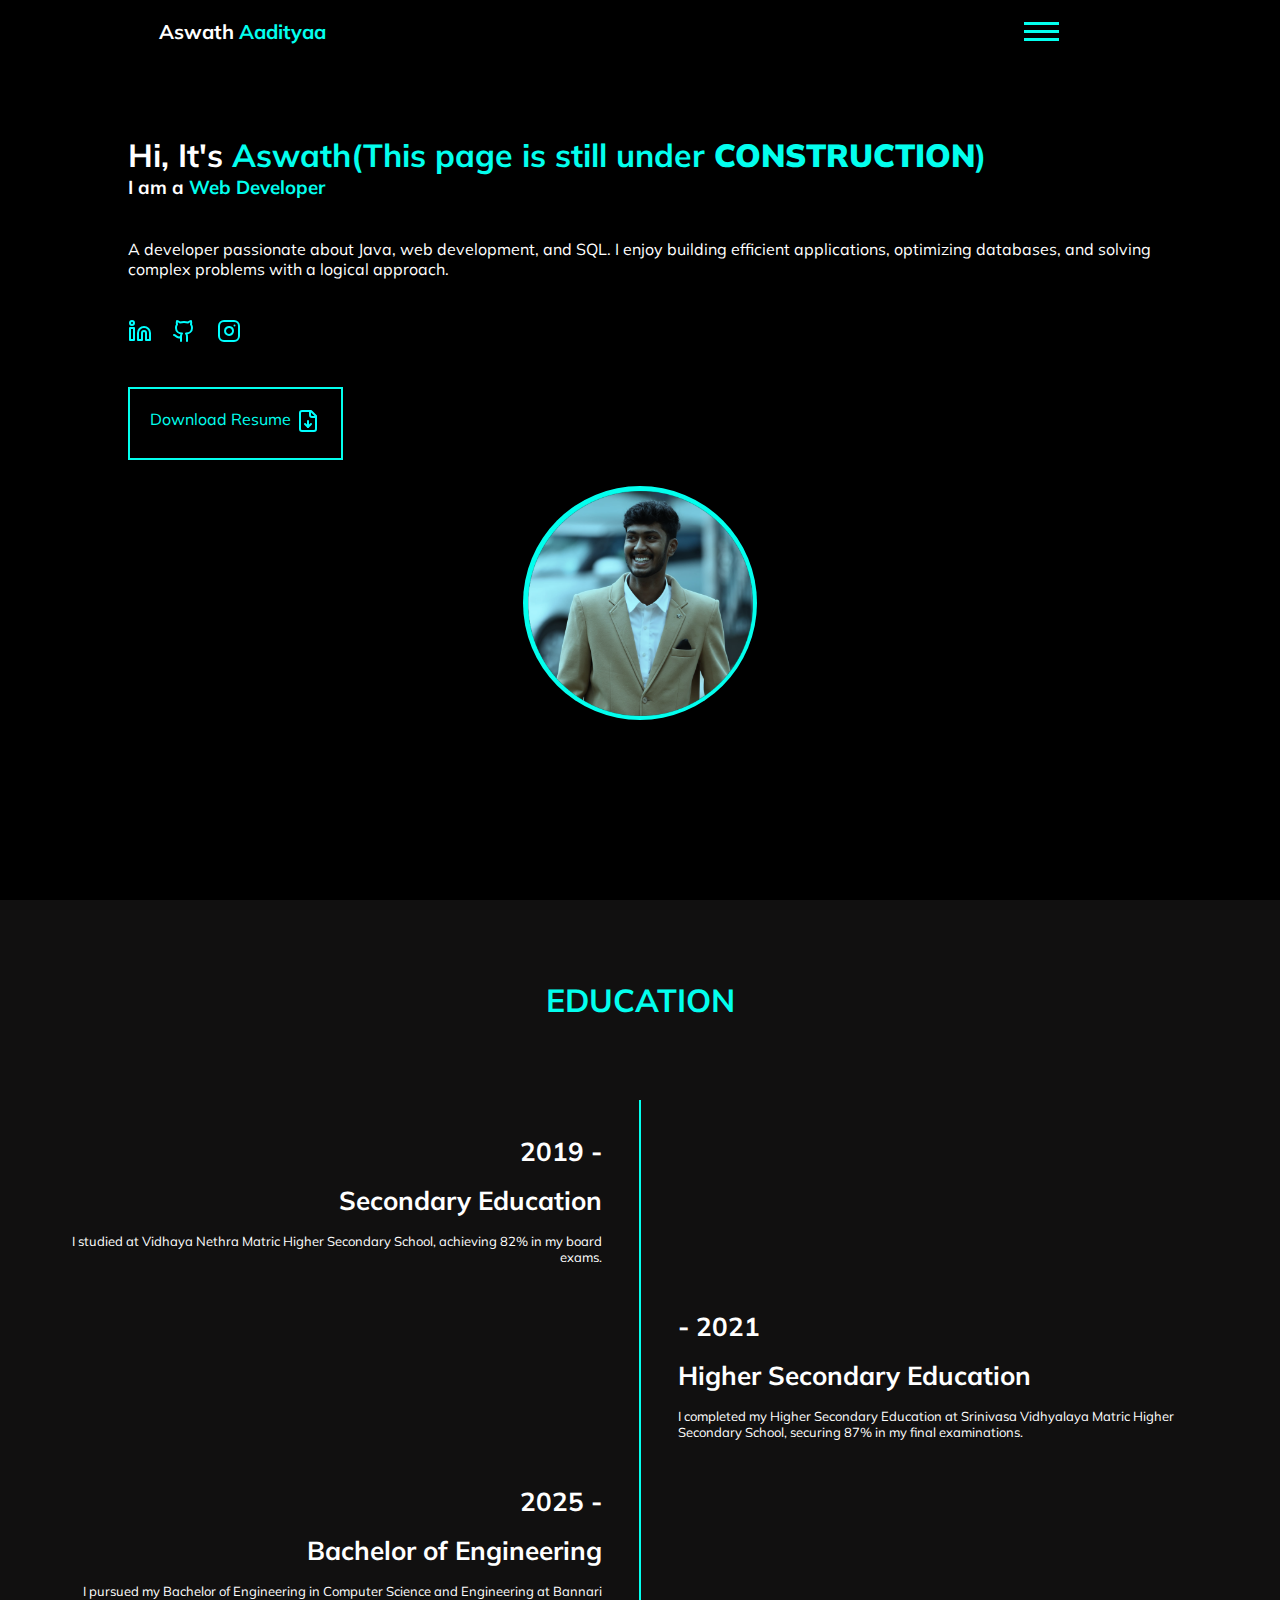
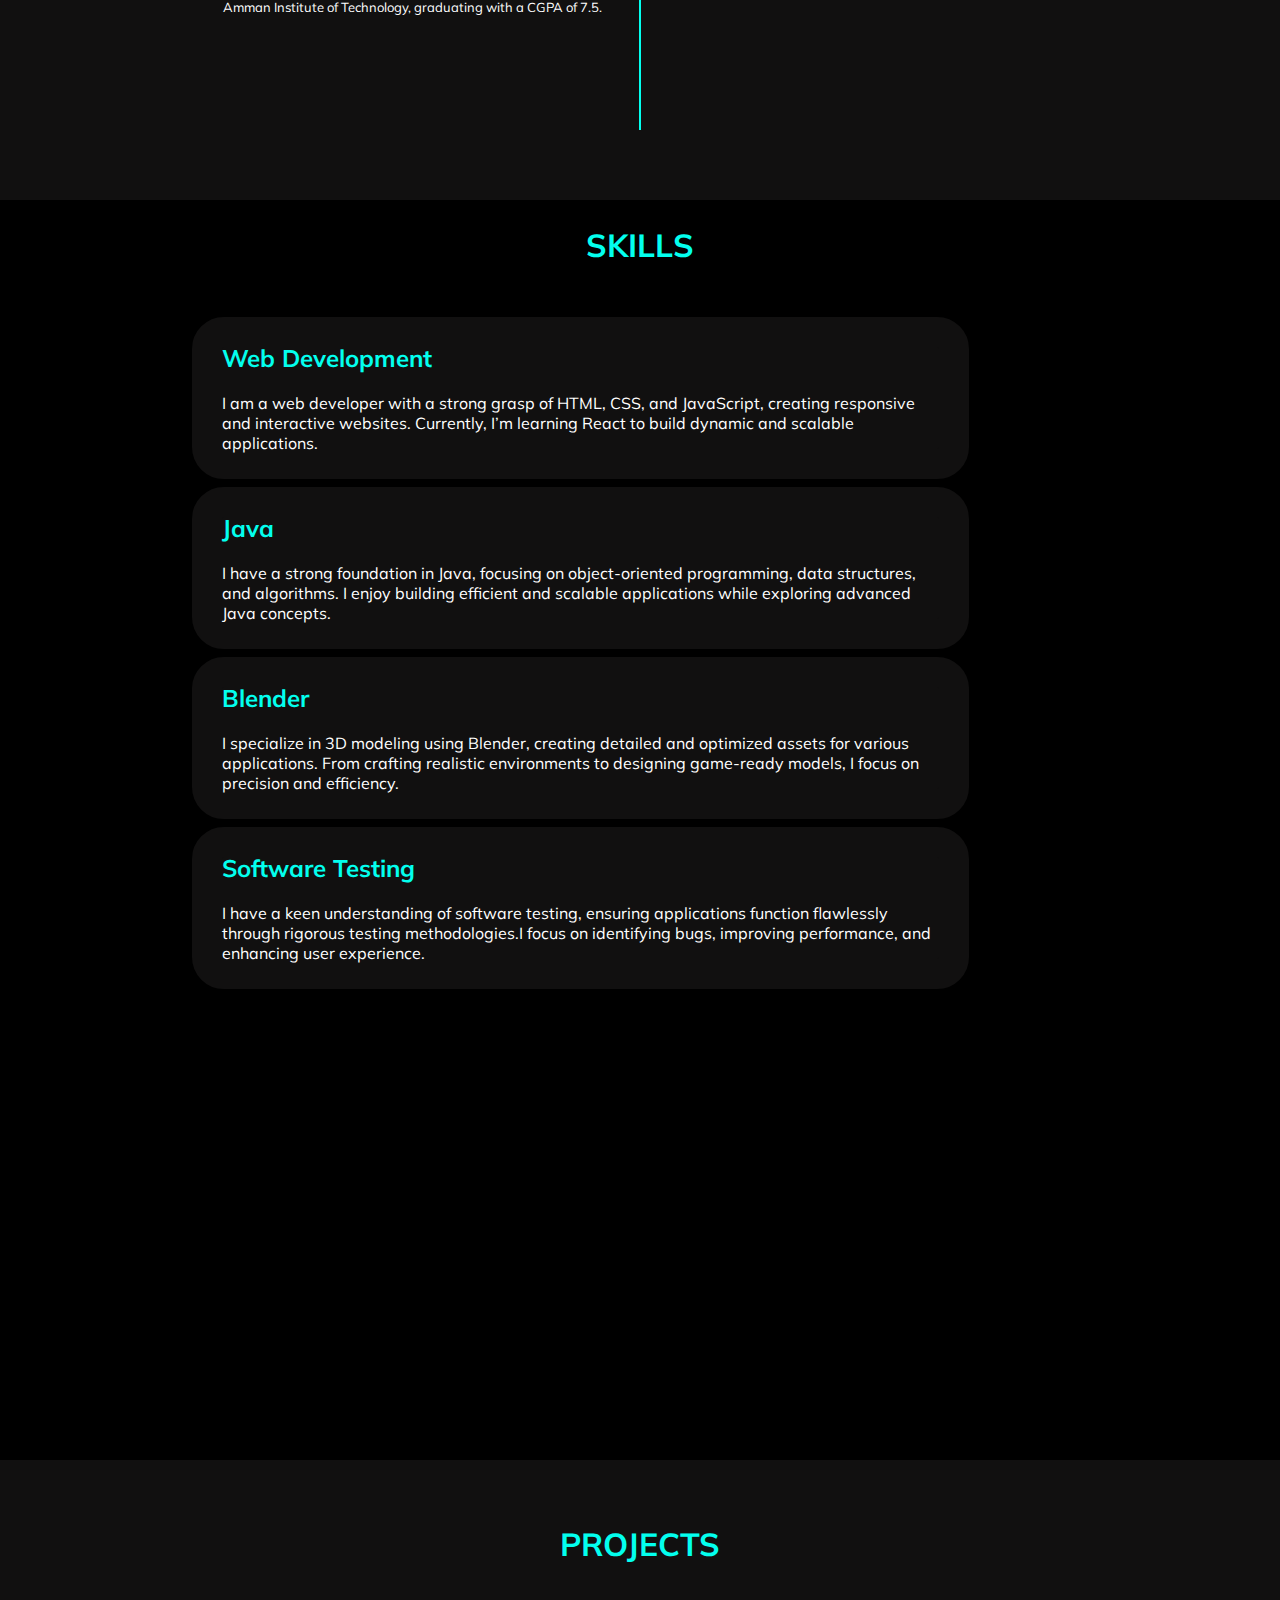
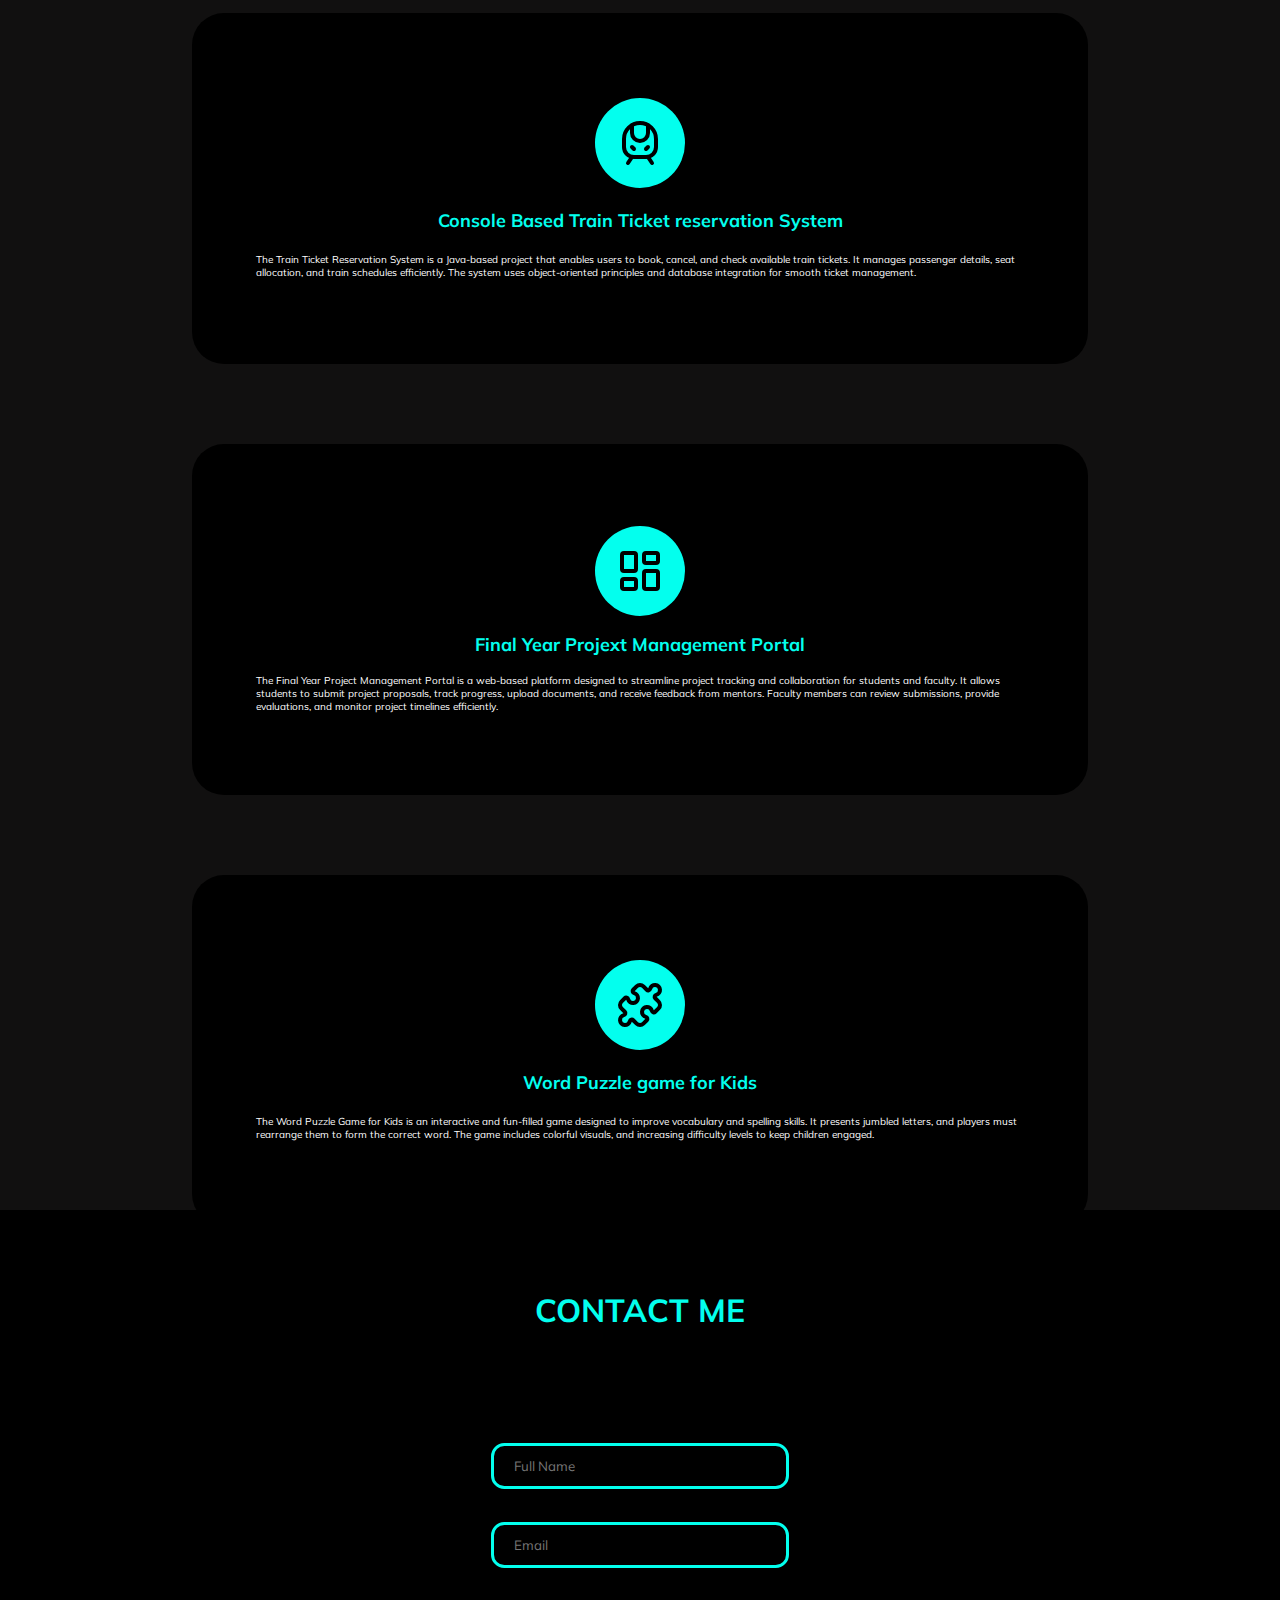
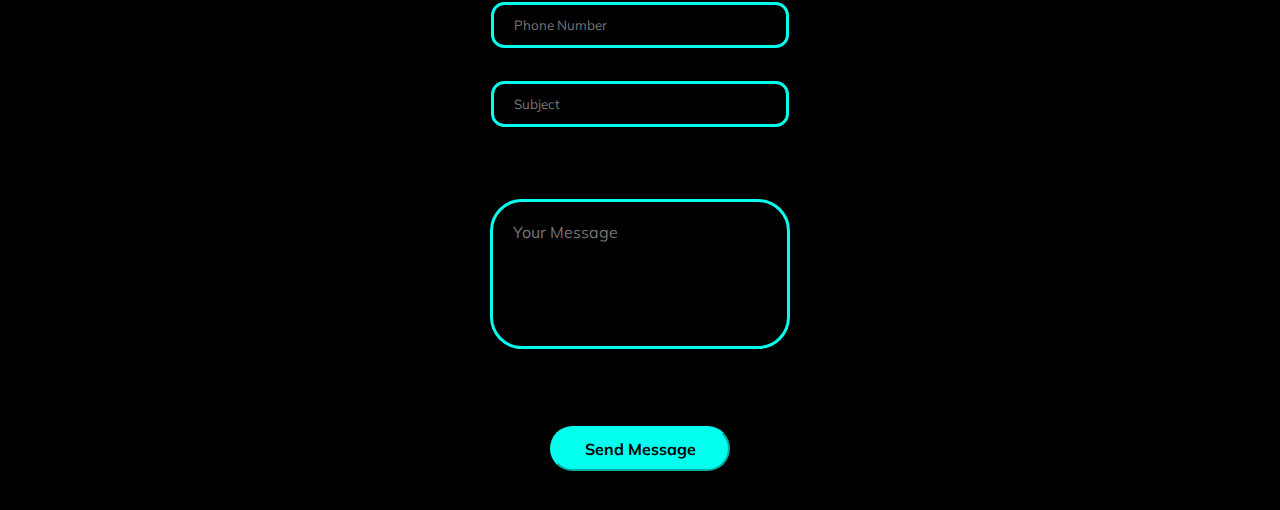
<file: index.html>
<!DOCTYPE html>
<html lang="en">
  <head>
    <meta charset="UTF-8" />
    <meta name="viewport" content="width=device-width, initial-scale=1.0" />
    <title>Portfolio(still updating)</title>
    <link rel="stylesheet" href="index.css" />
  </head>
  <body>
    <div id="innerIcon" class="innerIcons">
      <div id="closeSidebarPhone" class="closeIcon">
        <svg
          xmlns="http://www.w3.org/2000/svg"
          width="42"
          height="42"
          viewBox="0 0 24 24"
          fill="none"
          stroke="currentColor"
          stroke-width="2"
          stroke-linecap="round"
          stroke-linejoin="round"
          class="lucide lucide-x"
        >
          <path d="M18 6 6 18" />
          <path d="m6 6 12 12" />
        </svg>
      </div>
      <div class="sidebarPhone">
        <div class="pages"><a href="#home">HOME</a></div>
        <div class="pages"><a href="#education">EDUCATION</a></div>
        <div class="pages"><a href="#skills">SKILLS</a></div>
        <div class="pages"><a href="#projects">PROJECTS</a></div>
        <div class="pages"><a href="#contactMe">CONTACT</a></div>
      </div>
    </div>
    <div class="Page1" id="home">
      <div class="navBar">
        <div class="name">
          <h1>Aswath <span class="glow">Aadityaa</span></h1>
        </div>
        <div></div>
        <div><a href="#home">HOME</a></div>
        <div><a href="#education">EDUCATION</a></div>
        <div><a href="#skills">SKILLS</a></div>
        <div><a href="#projects">PROJECTS</a></div>
        <div><a href="#contactMe">CONTACT</a></div>
      </div>
      <div class="PhnavBar">
        <div></div>
        <div class="name">
          <h1>Aswath <span class="glow">Aadityaa</span></h1>
        </div>
        <div></div>
        <div class="threeBar" id="settings">
          <div class="lines"></div>
          <div class="lines"></div>
          <div class="lines"></div>
        </div>
        <div></div>
      </div>
      <div class="middle">
        <div class="middleSec">
          <div class="left">
            <h1 class="greet">
              Hi, It's
              <span class="glow"
                >Aswath(This page is still under <b>CONSTRUCTION</b>)</span
              >
            </h1>
            <h3 class="greet">
              I am a <span class="glow">Web Developer</span>
            </h3>
            <br /><br />
            <p class="greet">
              A developer passionate about Java, web development, and SQL. I
              enjoy building efficient applications, optimizing databases, and
              solving complex problems with a logical approach.
            </p>
            <br /><br />
            <div class="ssicons">
              <a href="#linkedin">
                <svg
                  xmlns="http://www.w3.org/2000/svg"
                  width="24"
                  height="24"
                  viewBox="0 0 24 24"
                  fill="none"
                  stroke="#00ffff"
                  stroke-width="2"
                  stroke-linecap="round"
                  stroke-linejoin="round"
                  class="lucide lucide-linkedin"
                >
                  <path
                    d="M16 8a6 6 0 0 1 6 6v7h-4v-7a2 2 0 0 0-2-2 2 2 0 0 0-2 2v7h-4v-7a6 6 0 0 1 6-6z"
                  />
                  <rect width="4" height="12" x="2" y="9" />
                  <circle cx="4" cy="4" r="2" />
                </svg>
              </a>
              <a href="#github">
                <svg
                  xmlns="http://www.w3.org/2000/svg"
                  width="24"
                  height="24"
                  viewBox="0 0 24 24"
                  fill="none"
                  stroke="#00ffff"
                  stroke-width="2"
                  stroke-linecap="round"
                  stroke-linejoin="round"
                  class="lucide lucide-github"
                >
                  <path
                    d="M15 22v-4a4.8 4.8 0 0 0-1-3.5c3 0 6-2 6-5.5.08-1.25-.27-2.48-1-3.5.28-1.15.28-2.35 0-3.5 0 0-1 0-3 1.5-2.64-.5-5.36-.5-8 0C6 2 5 2 5 2c-.3 1.15-.3 2.35 0 3.5A5.403 5.403 0 0 0 4 9c0 3.5 3 5.5 6 5.5-.39.49-.68 1.05-.85 1.65-.17.6-.22 1.23-.15 1.85v4"
                  />
                  <path d="M9 18c-4.51 2-5-2-7-2" />
                </svg>
              </a>
              <a href="#insta">
                <svg
                  xmlns="http://www.w3.org/2000/svg"
                  width="24"
                  height="24"
                  viewBox="0 0 24 24"
                  fill="none"
                  stroke="#00ffff"
                  stroke-width="2"
                  stroke-linecap="round"
                  stroke-linejoin="round"
                  class="lucide lucide-instagram"
                >
                  <rect width="20" height="20" x="2" y="2" rx="5" ry="5" />
                  <path d="M16 11.37A4 4 0 1 1 12.63 8 4 4 0 0 1 16 11.37z" />
                  <line x1="17.5" x2="17.51" y1="6.5" y2="6.5" />
                </svg>
              </a>
            </div>
            <br /><br />
            <div class="contactBtn">
              Download Resume
              <div class="downloadIcons">
                <svg
                  xmlns="http://www.w3.org/2000/svg"
                  width="24"
                  height="24"
                  viewBox="0 0 24 24"
                  fill="none"
                  stroke="#00ffff"
                  stroke-width="2"
                  stroke-linecap="round"
                  stroke-linejoin="round"
                  class="lucide lucide-file-down"
                >
                  <path
                    d="M15 2H6a2 2 0 0 0-2 2v16a2 2 0 0 0 2 2h12a2 2 0 0 0 2-2V7Z"
                  />
                  <path d="M14 2v4a2 2 0 0 0 2 2h4" />
                  <path d="M12 18v-6" />
                  <path d="m9 15 3 3 3-3" />
                  `
                </svg>
              </div>
            </div>
          </div>
          <div class="right">
            <div class="circle">
              <img class="profileImage" src="ProfileImage.png" />
            </div>
          </div>
        </div>
      </div>
    </div>

    <div class="page2" id="education">
      <div class="Eheading"><h1>EDUCATION</h1></div>
      <div class="education">
        <div class="leftInfo">
          <div class="eduBoxL">
            <h1 class="eduyearLeft">2019 -</h1>
            <br />
            <h1>Secondary Education</h1>
            <br />
            <p>
              I studied at Vidhaya Nethra Matric Higher Secondary School,
              achieving 82% in my board exams.
            </p>
          </div>
          <div class="eduBoxL">
            <h1 class="eduyearLeft">2025 -</h1>
            <br />
            <h1>Bachelor of Engineering</h1>
            <br />
            <p>
              I pursued my Bachelor of Engineering in Computer Science and
              Engineering at Bannari Amman Institute of Technology, graduating
              with a CGPA of 7.5.
            </p>
          </div>
        </div>
        <div class="TimeLine">
          <div class="line"></div>
        </div>

        <div class="rightInfo">
          <div class="eduBoxR">
            <h1 class="eduyearRight">- 2021</h1>
            <br />
            <h1>Higher Secondary Education</h1>
            <br />
            <p>
              I completed my Higher Secondary Education at Srinivasa Vidhyalaya
              Matric Higher Secondary School, securing 87% in my final
              examinations.
            </p>
          </div>
        </div>
      </div>
    </div>

    <div class="page3" id="skills">
      <div class="Eheading"><h1>SKILLS</h1></div>
      <div class="fourSkillBoxes">
        <div class="skillBoxes">
          <div>
            <div><h2 class="skillBoxHead">Web Development</h2></div>
            <div>
              <br />
              <p>
                I am a web developer with a strong grasp of HTML, CSS, and
                JavaScript, creating responsive and interactive websites.
                Currently, I’m learning React to build dynamic and scalable
                applications.
              </p>
            </div>
          </div>
        </div>
        <div class="skillBoxes">
          <div><h2 class="skillBoxHead">Java</h2></div>
          <div>
            <br />
            <p>
              I have a strong foundation in Java, focusing on object-oriented
              programming, data structures, and algorithms. I enjoy building
              efficient and scalable applications while exploring advanced Java
              concepts.
            </p>
          </div>
        </div>
        <div class="skillBoxes">
          <div><h2 class="skillBoxHead">Blender</h2></div>
          <div>
            <br />
            <p>
              I specialize in 3D modeling using Blender, creating detailed and
              optimized assets for various applications. From crafting realistic
              environments to designing game-ready models, I focus on precision
              and efficiency.
            </p>
          </div>
        </div>
        <div class="skillBoxes">
          <div><h2 class="skillBoxHead">Software Testing</h2></div>
          <div>
            <br />
            <p>
              I have a keen understanding of software testing, ensuring
              applications function flawlessly through rigorous testing
              methodologies.I focus on identifying bugs, improving performance,
              and enhancing user experience.
            </p>
          </div>
        </div>
      </div>
    </div>
    <div class="page4" id="projects">
      <div class="Eheading"><h1>PROJECTS</h1></div>
      <div class="ProjectBoxes">
        <div class="projectbox">
          <div class="projectCiricle">
            <div class="ProjectImgae">
              <svg
                xmlns="http://www.w3.org/2000/svg"
                width="48"
                height="48"
                viewBox="0 0 24 24"
                fill="none"
                stroke="currentColor"
                stroke-width="2"
                stroke-linecap="round"
                stroke-linejoin="round"
                class="lucide lucide-train-front"
              >
                <path d="M8 3.1V7a4 4 0 0 0 8 0V3.1" />
                <path d="m9 15-1-1" />
                <path d="m15 15 1-1" />
                <path
                  d="M9 19c-2.8 0-5-2.2-5-5v-4a8 8 0 0 1 16 0v4c0 2.8-2.2 5-5 5Z"
                />
                <path d="m8 19-2 3" />
                <path d="m16 19 2 3" />
              </svg>
            </div>
          </div>
          <h1 class="projectHeading">
            Console Based Train Ticket reservation System
          </h1>
          <p class="projectDetails">
            The Train Ticket Reservation System is a Java-based project that
            enables users to book, cancel, and check available train tickets. It
            manages passenger details, seat allocation, and train schedules
            efficiently. The system uses object-oriented principles and database
            integration for smooth ticket management.
          </p>
        </div>
        <div class="projectbox">
          <div class="projectCiricle">
            <div class="ProjectImgae">
              <svg
                xmlns="http://www.w3.org/2000/svg"
                width="48"
                height="48"
                viewBox="0 0 24 24"
                fill="none"
                stroke="currentColor"
                stroke-width="2"
                stroke-linecap="round"
                stroke-linejoin="round"
                class="lucide lucide-layout-dashboard"
              >
                <rect width="7" height="9" x="3" y="3" rx="1" />
                <rect width="7" height="5" x="14" y="3" rx="1" />
                <rect width="7" height="9" x="14" y="12" rx="1" />
                <rect width="7" height="5" x="3" y="16" rx="1" />
              </svg>
            </div>
          </div>
          <h1 class="projectHeading">Final Year Projext Management Portal</h1>
          <p class="projectDetails">
            The Final Year Project Management Portal is a web-based platform
            designed to streamline project tracking and collaboration for
            students and faculty. It allows students to submit project
            proposals, track progress, upload documents, and receive feedback
            from mentors. Faculty members can review submissions, provide
            evaluations, and monitor project timelines efficiently.
          </p>
        </div>
        <div class="projectbox">
          <div class="projectCiricle">
            <div class="ProjectImgae">
              <svg
                xmlns="http://www.w3.org/2000/svg"
                width="48"
                height="48"
                viewBox="0 0 24 24"
                fill="none"
                stroke="currentColor"
                stroke-width="2"
                stroke-linecap="round"
                stroke-linejoin="round"
                class="lucide lucide-puzzle"
              >
                <path
                  d="M15.39 4.39a1 1 0 0 0 1.68-.474 2.5 2.5 0 1 1 3.014 3.015 1 1 0 0 0-.474 1.68l1.683 1.682a2.414 2.414 0 0 1 0 3.414L19.61 15.39a1 1 0 0 1-1.68-.474 2.5 2.5 0 1 0-3.014 3.015 1 1 0 0 1 .474 1.68l-1.683 1.682a2.414 2.414 0 0 1-3.414 0L8.61 19.61a1 1 0 0 0-1.68.474 2.5 2.5 0 1 1-3.014-3.015 1 1 0 0 0 .474-1.68l-1.683-1.682a2.414 2.414 0 0 1 0-3.414L4.39 8.61a1 1 0 0 1 1.68.474 2.5 2.5 0 1 0 3.014-3.015 1 1 0 0 1-.474-1.68l1.683-1.682a2.414 2.414 0 0 1 3.414 0z"
                />
              </svg>
            </div>
          </div>
          <h1 class="projectHeading">Word Puzzle game for Kids</h1>
          <p class="projectDetails">
            The Word Puzzle Game for Kids is an interactive and fun-filled game
            designed to improve vocabulary and spelling skills. It presents
            jumbled letters, and players must rearrange them to form the correct
            word. The game includes colorful visuals, and increasing difficulty
            levels to keep children engaged.
          </p>
        </div>
      </div>
    </div>
    <div class="page5" id="contactMe">
      <div class="Eheading">
        <h1>CONTACT ME</h1>
      </div>
      <div class="contactMeContainer">
        <div class="personDetails">
          <div class="personDetailsAligncenter">
            <input type="text" placeholder="Full Name" />
          </div>
          <div class="personDetailsAligncenter">
            <input type="text" placeholder="Email" />
          </div>
          <div class="personDetailsAligncenter">
            <input type="text" placeholder="Phone Number" />
          </div>
          <div class="personDetailsAligncenter">
            <input type="text" placeholder="Subject" />
          </div>
        </div>
        <div class="msg-Submit">
          <textarea
            class="fixed-textarea"
            placeholder="Your Message"
          ></textarea>
          <div class="personDetailsAligncenter">
            <button class="sendBtn">Send Message</button>
          </div>
        </div>
      </div>
    </div>
  </body>
  <script src="index.js"></script>
</html>
</file>
<file: index.css>
@import url("https://fonts.googleapis.com/css2?family=Mulish:ital,wght@0,200..1000;1,200..1000&family=Work+Sans:ital,wght@0,100..900;1,100..900&display=swap");

* {
  margin: 0%;
  font-family: "Mulish", serif;
}
.Topbar {
  display: flex;
}

.Page1 {
  background-color: black;
  height: 100vh;
  width: 100%;
}

.navBar {
  background-color: black;
  display: grid;
  grid-template-columns: 3fr 3fr 1fr 1fr 1fr 1fr 1fr;
  text-align: center;
  height: 7%;
  position: fixed;
  width: 100%;
  align-items: center;
  justify-content: center;
  z-index: 1;
}
.PhnavBar {
  display: none;
}
.sidebarPhone {
  display: none;
}
.threeBar {
  display: flex;
  flex-direction: column;
  gap: 5px;
}

.lines {
  width: 35px;
  height: 3px;
  background-color: rgb(3, 255, 238);
}
.navBar a {
  text-decoration: none;
  color: rgb(3, 255, 238);
  position: relative;
  top: 40%;
}
.name {
  color: white;
}

.glow {
  color: rgb(3, 255, 238);
}

.middleSec {
  display: grid;
  grid-template-columns: 1fr 1fr;
  height: 70%;
  align-items: center;
  width: 80%;
}

.greet {
  color: white;
}

.middle {
  display: flex;
  justify-content: center;
  position: relative;
  top: 25%;
}

.left {
  display: flex;
  flex-direction: column;
}

.ssicons {
  display: flex;
  gap: 2%;
}

.contactBtn {
  color: rgb(3, 255, 238);
  border: 2px solid rgb(3, 255, 238);
  width: fit-content;
  padding: 2%;
  display: flex;
  gap: 5px;
}

.right {
  display: flex;
  align-items: center;
  justify-content: center;
  width: 100%;
  height: 100%;
}

.circle {
  width: 52vh;
  height: 52vh;
  background-color: rgb(3, 255, 238);
  border-radius: 50%;
  display: flex;
  justify-content: center;
}

.profileImage {
  position: relative;
  top: 2%;
  height: 50vh;
  width: 50vh;
}

.page2 {
  height: 100vh;
  display: grid;
  grid-template-rows: 2fr 7fr;
  background-color: rgb(17, 16, 16);
  width: 100%;
  font-family: "Mulish", serif;
  color: white;
}

.Eheading {
  display: flex;
  align-items: center;
  justify-content: center;
  color: rgb(3, 255, 238);
}

.education {
  display: grid;
  grid-template-columns: 8fr 1fr 8fr;
  font-size: small;
}

.TimeLine {
  display: flex;
  justify-content: center;
  height: 90%;
}

.line {
  width: 2px;
  height: 100%;
  background-color: rgb(3, 255, 238);
}

.leftInfo {
  display: flex;
  flex-direction: column;
  justify-content: space-around;
  align-items: end;
}

.eduBoxL {
  text-align: right;
  width: 70%;
  height: 40%;
}

.rightInfo {
  display: flex;
  flex-direction: column;
  justify-content: center;
  align-items: start;
}

.eduBoxR {
  text-align: left;
  width: 70%;
  height: 40%;
}

.eduyearLeft {
  position: relative;
  left: 40px;
}

.eduyearRight {
  position: relative;
  right: 40px;
}

.page3 {
  width: 100%;
  height: 100vh;
  background-color: black;
  display: grid;
  grid-template-rows: 2fr 7fr;
  font-family: "Mulish", serif;
}

.fourSkillBoxes {
  display: grid;
  grid-template-columns: repeat(2, 1fr);
  grid-template-rows: repeat(2, 1fr);
  justify-content: center;
  align-items: center;
  gap: 2em;
  width: 70%;
  margin: auto;
  height: 70vh;
}
.skillBoxes {
  background-color: rgb(17, 16, 16);
  width: 80%;
  height: 60%;
  border-radius: 2rem;
  border: 30px solid rgb(17, 16, 16);
  display: flex;
  flex-direction: column;
  justify-content: center;
  color: white;
}

.hoverSkill :hover {
  background-color: rgb(3, 255, 238);
  border: 30px solid rgb(3, 255, 238);
  color: black;
  display: flex;
  flex-direction: column;
  justify-content: center;
  width: 80%;
  height: 60%;
  border-radius: 2rem;
}

.skillBoxHead {
  color: rgb(3, 255, 238);
}

.page4 {
  width: 100%;
  height: 100vh;
  display: grid;
  grid-template-rows: 2fr 7fr;
  font-family: "Mulish", serif;
  background-color: rgb(17, 16, 16);
}

.ProjectBoxes {
  display: grid;
  grid-template-columns: repeat(3, 1fr);
  align-items: center;
  justify-items: center;
}

.projectbox {
  width: 60%;
  height: 70%;
  background-color: black;
  display: flex;
  align-items: center;
  justify-content: space-evenly;
  padding: 10%;
  border-radius: 2rem;
  flex-direction: column;
}

.projectCiricle {
  width: 10vh;
  height: 10vh;
  background-color: rgb(3, 255, 238);
  border-radius: 50%;
}

.projectHeading {
  color: rgb(3, 255, 238);
  font-size: large;
}

.projectDetails {
  color: white;
  font-size: x-small;
}

.ProjectImgae {
  display: flex;
  align-items: center;
  justify-content: center;
  width: 100%;
  height: 100%;
}

.page5 {
  width: 100%;
  height: 100vh;
  background-color: black;
  font-family: "Mulish", serif;
  color: white;
  display: grid;
  grid-template-rows: 2fr 7fr;
}

.contactMeContainer {
  display: grid;
  grid-template-columns: 1fr 1fr;
}

.personDetails {
  display: flex;
  flex-direction: column;
  justify-content: space-evenly;
  align-items: flex-end;
}

.msg-Submit {
  display: grid;
  grid-template-rows: 3fr, 1fr;
  align-items: center;
  justify-content: start;
}

.personDetailsAligncenter {
  display: flex;
  align-items: center;
  justify-content: center;
  position: relative;
  left: -7%;
  width: 80vh;
}

.personDetails input {
  width: 70%;
  padding: 12px 20px;
  border: 3px solid rgb(3, 255, 238);
  border-radius: 1em;
  background-color: black;
  outline-color: rgb(3, 255, 238);
  color: white;
}

.msg-Submit textarea {
  background-color: black;
  border-color: rgb(3, 255, 238);
  border-radius: 2em;
}

.fixed-textarea {
  display: flex;
  align-items: center;
  justify-content: center;
  width: 500px;
  height: 200px;
  resize: none;
  border: 3px solid #ccc;
  outline-color: rgb(3, 255, 238);
  padding: 20px;
  overflow: auto;
  box-sizing: border-box;
  color: white;
  font-size: 16px;
  scrollbar-color: black;
}

textarea::-webkit-scrollbar {
  width: 6px;
  height: 6px;
}

textarea::-webkit-scrollbar-thumb {
  background-color: #888;
  border-radius: 10px;
}

textarea::-webkit-scrollbar-track {
  background: #f1f1f1;
}

.sendBtn {
  border-color: rgb(3, 255, 238);
  border-radius: 2rem;
  width: 20vh;
  height: 5vh;
  background-color: rgb(3, 255, 238);
  color: black;
  font-size: medium;
  font-weight: 700;
}

.closeIcon {
  display: none;
}

@media (max-width: 1300px) {
  .circle {
    width: 26vh;
    height: 26vh;
    position: relative;
    top: -15%;
  }

  .profileImage {
    height: 25vh;
    width: 25vh;
  }
  .middleSec {
    grid-template-rows: 1fr 1fr;
    grid-template-columns: 1fr;
    gap: 7%;
  }
  .contactMeContainer {
    grid-template-rows: 1fr 1fr;
  }

  .fourSkillBoxes {
    grid-template-rows: repeat(4, 1fr);
    grid-template-columns: none;
    gap: 0em;
  }
  .ProjectBoxes {
    grid-template-rows: repeat(3, 1fr);
    align-items: center;
    justify-items: center;
    grid-template-columns: none;
    gap: 7em;
  }
  .page3 {
    height: 140vh;
    grid-template-rows: 10vh 75vh;
  }
  .eduyearLeft {
    position: block;
    left: 0px;
  }
  .eduyearRight {
    position: block;
    right: 0px;
  }
  .eduBoxR {
    text-align: left;
    width: 90%;
    height: 40%;
  }
  .eduBoxL {
    text-align: right;
    width: 90%;
    height: 40%;
  }

  .middle {
    display: flex;
    justify-content: center;
    position: relative;
    top: 15%;
  }

  .name {
    font-size: x-small;
    text-wrap: nowrap;
  }
  .page4 {
    height: 150vh;
    display: grid;
    grid-template-rows: 1fr 7fr;
  }
  .projectbox {
    padding: 5%;
  }
  .contactMeContainer {
    display: grid;
    grid-template-rows: 1fr 1fr;
    grid-template-columns: none;
  }
  .personDetails {
    display: flex;
    flex-direction: column;
    justify-content: space-evenly;
    align-items: center;
  }
  .personDetailsAligncenter {
    left: 0%;
    width: 40vh;
  }
  .fixed-textarea {
    width: 300px;
    height: 150px;
  }
  .msg-Submit {
    display: grid;
    grid-template-rows: 3fr, 1fr;
    align-items: center;
    justify-items: center;
    justify-content: center;
  }
  .navBar {
    display: none;
  }
  .PhnavBar {
    display: grid;
    grid-template-columns: 1fr 1fr 4fr 1fr 1fr;
    align-items: center;
    justify-content: center;
    justify-items: center;
    height: 7%;
    position: fixed;
    width: 100%;
    z-index: 1;
    background-color: black;
  }
  .sidebarPhone {
    width: 80%;
    height: 100vh;
    background-color: rgb(17, 16, 16);
    display: flex;
    flex-direction: column;
    justify-content: center;
  }

  .innerIcons {
    width: 100%;
    height: 100vh;
    display: none;
    background-color: rgb(17, 16, 16);
    color: rgb(3, 255, 238);
    position: fixed;
    z-index: 2;
    right: 0;
    justify-content: center;
  }
  .closeIcon {
    position: absolute;
    right: 15px;
    top: 10px;
    display: block;
  }
  .showSidebar {
    display: flex;
  }
  .hideSidebar {
    display: none;
  }
  .sidebarPhone a {
    text-decoration: none;
    color: rgb(3, 255, 238);
    position: relative;
    padding: 10%;
    border-radius: 1rem;
    display: flex;
    flex-direction: column;
    justify-content: end;
    align-items: center;
  }
}

@media (max-width: 400px) {
  .middleSec {
    grid-template-rows: 1fr 1fr;
    grid-template-columns: 1fr;
    gap: 5%;
  }
  .page3 {
    height: 200vh;
  }
  .page4 {
    height: 210vh;
    grid-template-rows: 1fr 10fr;
  }
  .projectbox {
    width: 60%;
    height: 80%;
    justify-content: space-between;
    padding: 7%;
  }
  .circle {
    width: 23vh;
    height: 23vh;
    position: relative;
    top: 5%;
  }

  .profileImage {
    height: 22vh;
    width: 22vh;
  }

  .right {
    align-items: start;
  }

  .page2 {
    height: 120vh;
  }

  .page3 {
    height: 220vh;
  }

  .skillBoxes {
    padding-top: 5%;
    padding-bottom: 5%;
  }
  .TimeLine {
    height: 95%;
  }
  .Page1 {
    height: 120vh;
  }
}

@media (min-width: 375px) and (max-width: 575px) and (min-height: 700px) {
  .page3 {
    height: 170vh;
  }
}

@media (min-height: 700px) and (max-height: 750px) and (max-width: 100px) {
  .page3 {
    height: 200vh;
  }
}

@media (min-height: 900px) and (max-height: 1400px) and (min-width: 700px) and (max-width: 1050px) {
  .page3 {
    height: 110vh;
  }
  .circle {
    top: 20%;
  }
}
</file>
